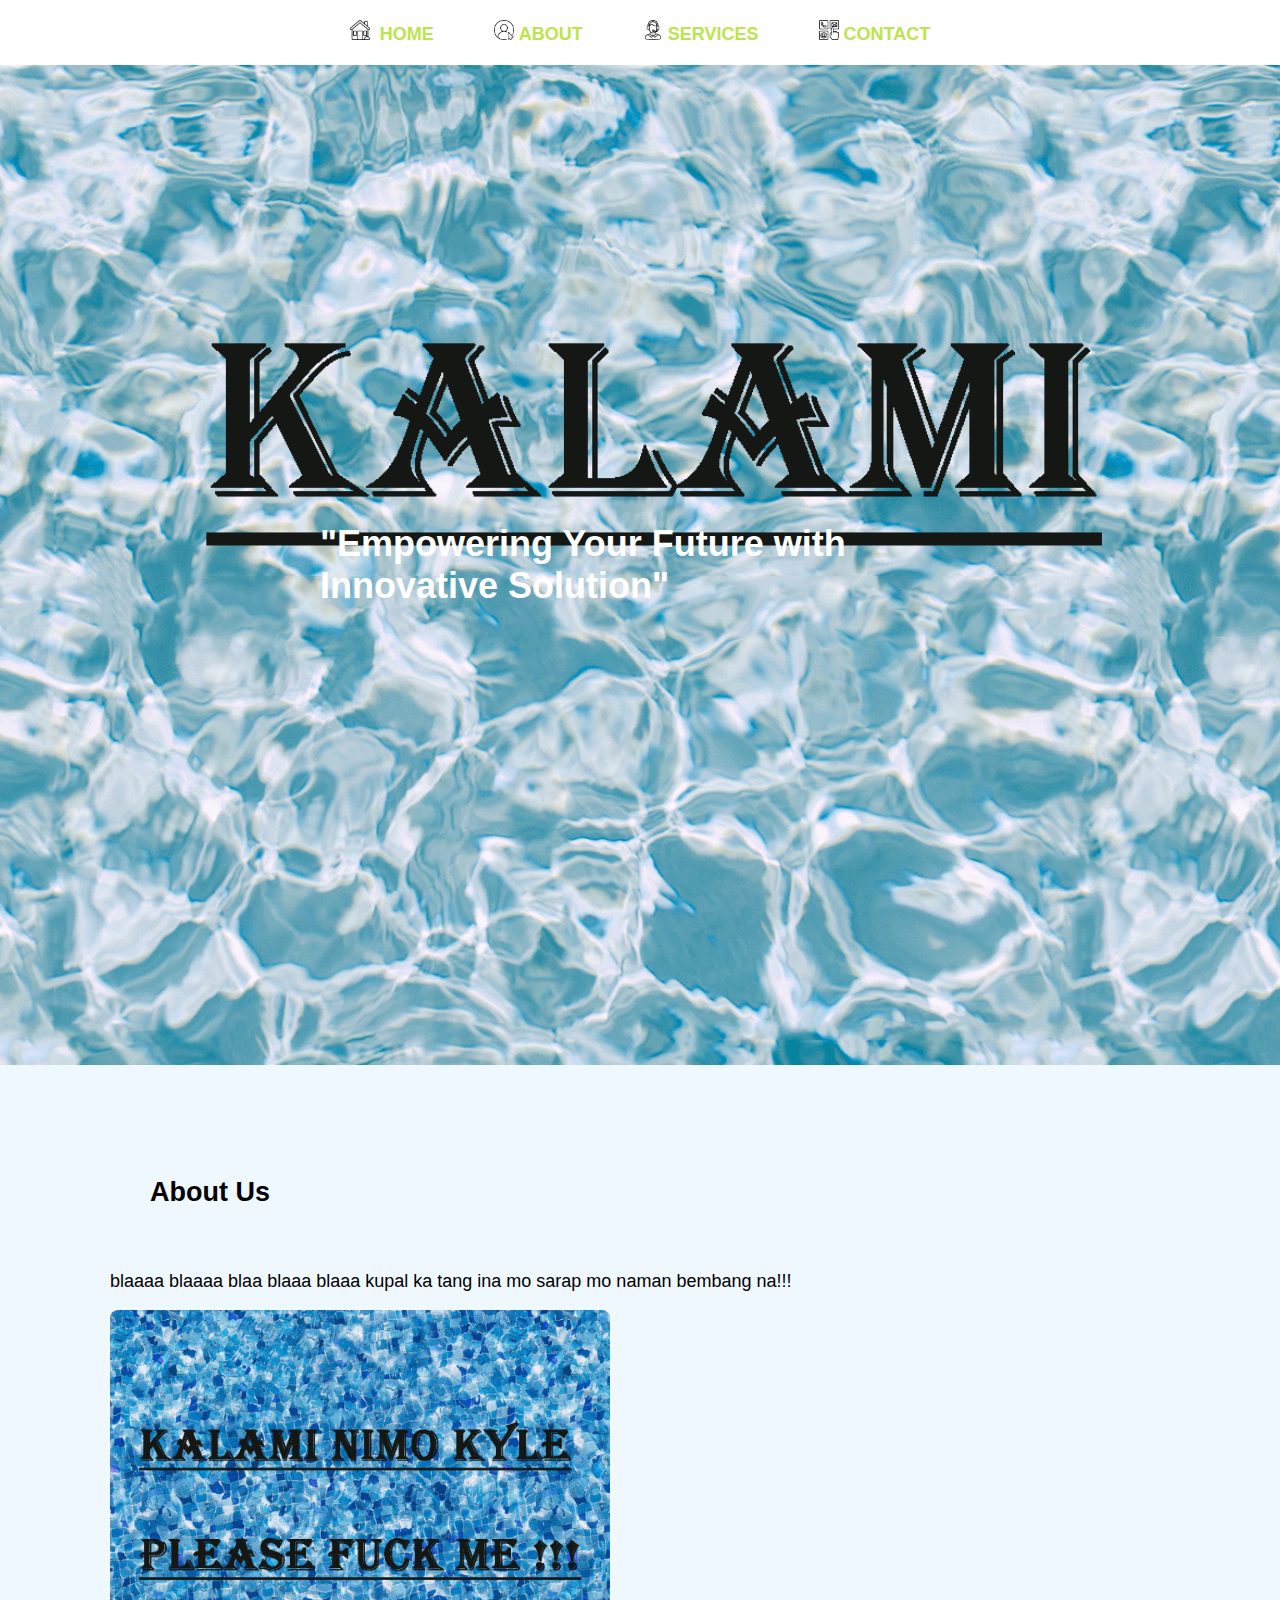
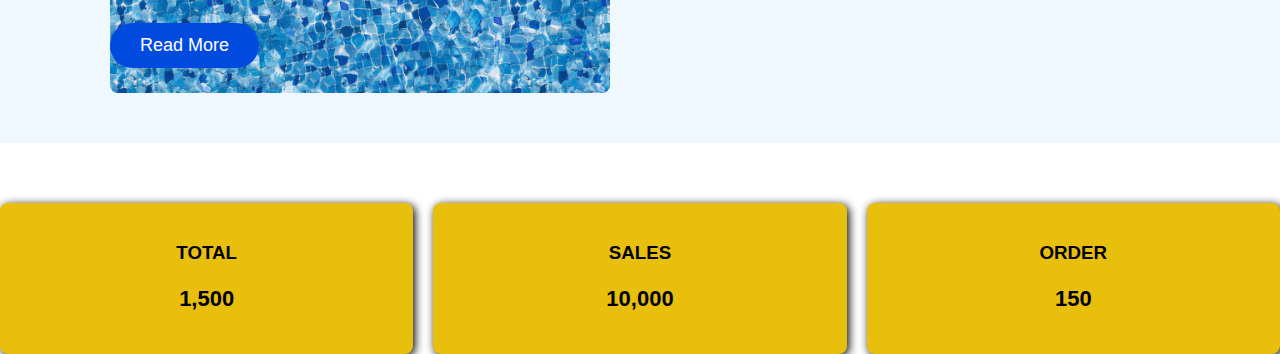
<file: index.html>
<html>
    <head>
        <title>My First Activity</title>
        <link rel="stylesheet" href="style.css">
    </head>
    <body>
        <nav class="menu">
            <ul>
            <li><a href="#index"><img class="icon" src="home.png" alt=""> HOME</a></li>
            <li><a href="#about"><img class="icon" src="about.png" alt="">ABOUT</a></li>
            <li><a href="services.html"><img class="icon" src="services.png" alt="">SERVICES</a></li>
            <li><a href="contact.html"><img class="icon" src="contact.png" alt="">CONTACT</a></li>
            </ul>
        </nav>
            <div class="banner" id="home">
                <div class="slogan">
                    "Empowering Your Future with 
                    Innovative Solution"
                </div>
            </div>
            <section id="about">
                <div class="content">
                <div class="text">
                    <h2>About Us</h2>
                    <p>
                        blaaaa blaaaa blaa blaaa  blaaa
                        kupal ka 
                        tang ina mo 
                        sarap mo naman
                        bembang na!!!
                    </p>
                    <img src="image3.png" alt="About Us Image">
                </div>
                </div>
                <button Class="btn">Read More</button>
            </section>

        <main class="kyle"></main>
        <section class="bitoy">
            <div class="ballesteros">
                <h3>TOTAL</h3>
                <p>1,500</p>
            </div>
            <div class="ballesteros">
                <h3>SALES</h3>
                <p>10,000</p>
            </div>
            <div class="ballesteros">
                <h3>ORDER</h3>
                <p>150</p>
            </div>

        </section>
        </main>
        <script src="script.js"></script>
    </body>
</html>
</file>
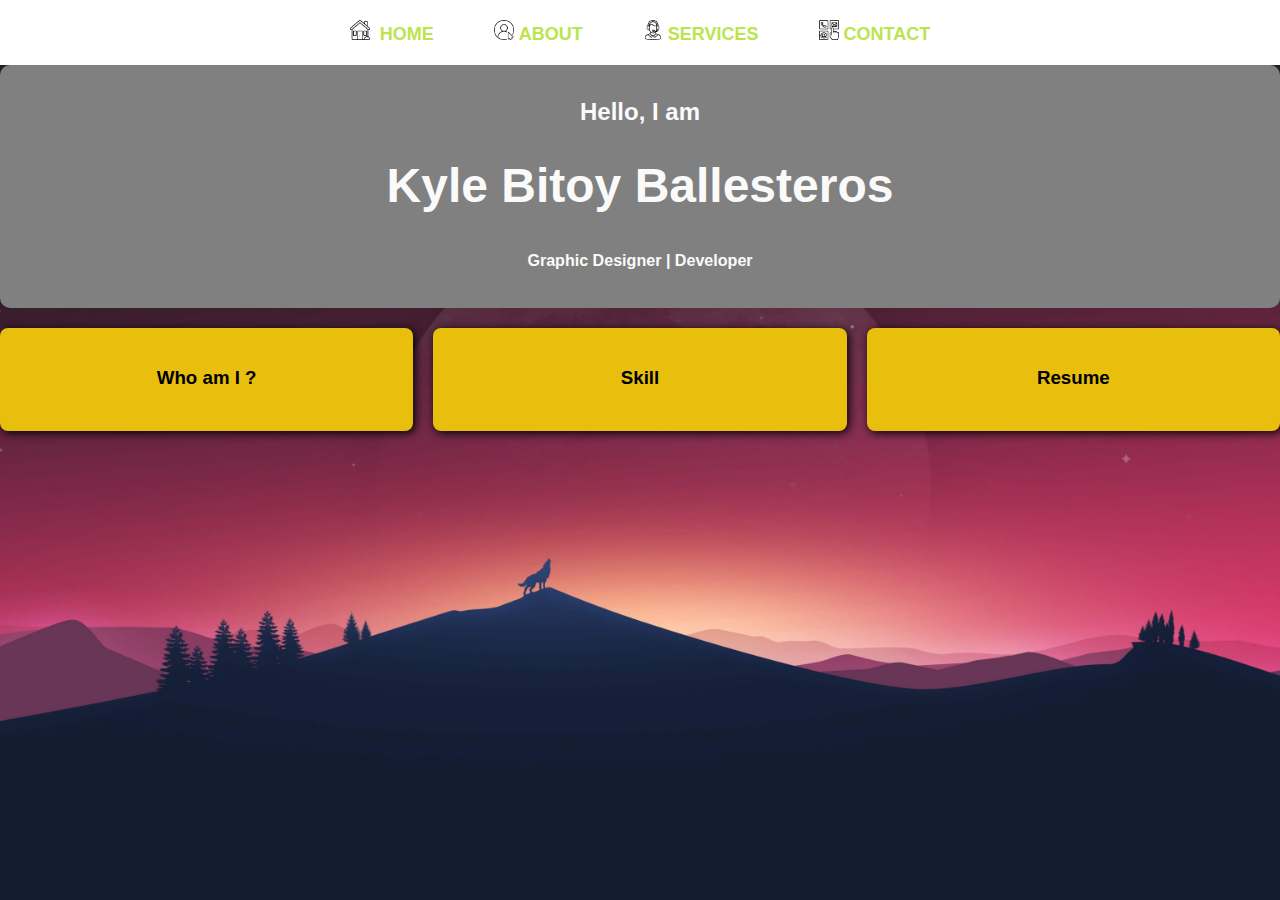
<file: about.html>
<html>
    <head>
        <title>My First Activity</title>
        <link rel="stylesheet" href="style.css">
    </head>
    <body>
        <nav class="menu">
            <ul>
            <li><a href="index.html"><img class="icon" src="home.png" alt=""> HOME</a></li>
            <li><a href="about.html"><img class="icon" src="about.png" alt="">ABOUT</a></li>
            <li><a href="services.html"><img class="icon" src="services.png" alt="">SERVICES</a></li>
            <li><a href="contact.html"><img class="icon" src="contact.png" alt="">CONTACT</a></li>
        </ul>
            </ul>
        </nav>
        <header class="header"> 
                <div class="header-content">
                    <h4 class="header-subtitle" >Hello, I am</h4>
                    <h1 class="header-title">Kyle Bitoy Ballesteros</h1>
                    <h6 class="header-mono" >Graphic Designer | Developer</h6>
                </div>
            </div>
        </header>
        <section class="bitoy">
            <div class="ballesteros">
                <h3>Who am I ?</h3>
                <p></p>
            </div>
            <div class="ballesteros">
                <h3>Skill</h3>
                <p></p>
            </div>
            <div class="ballesteros">
                <h3>Resume</h3>
                <p></p>
            </div>

        </section>
        </main>
        <script src="script.js"></script>
    </body>
</html>
        
        <script src="script.js"></script>
    </body>
</html>
</file>
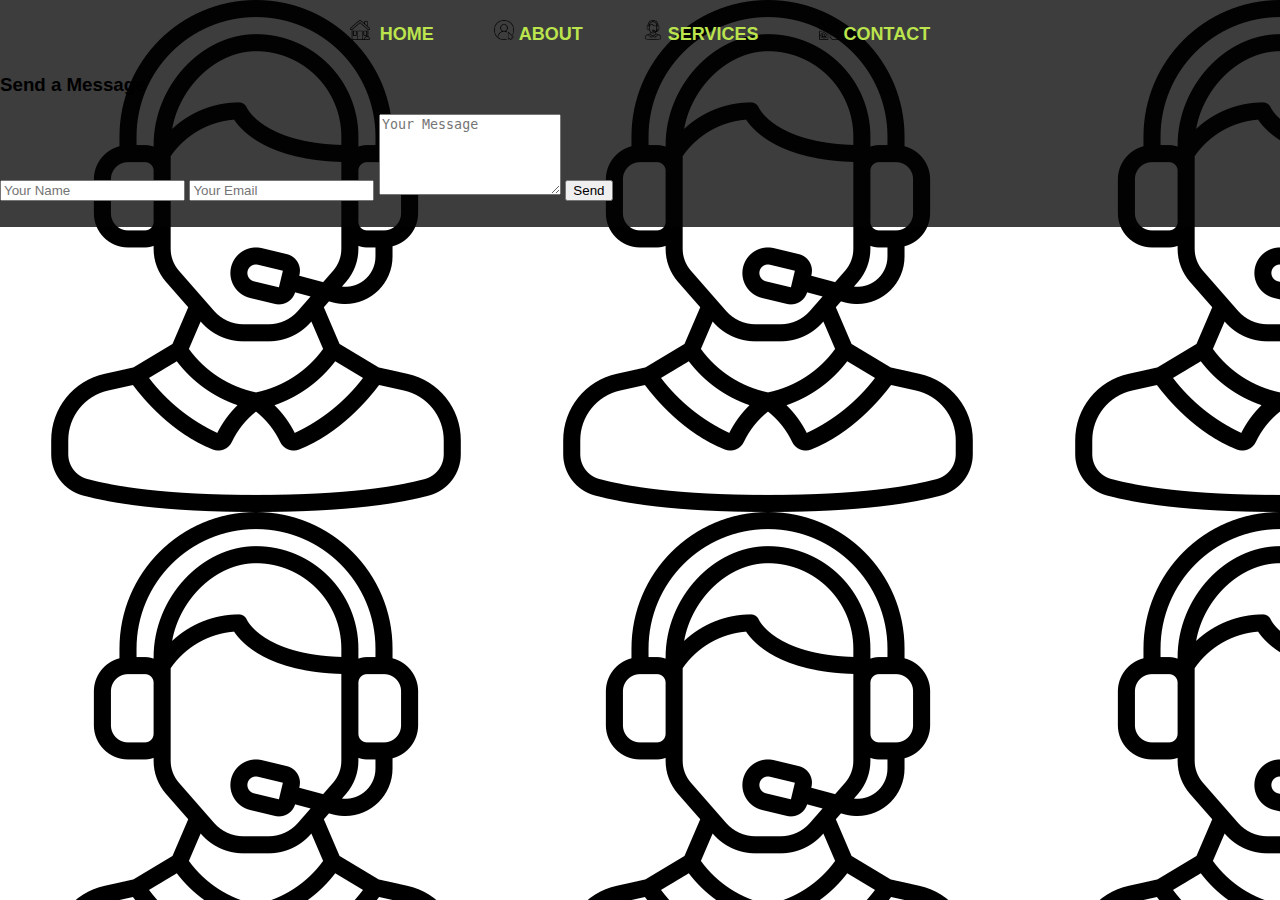
<file: contact.html>
<html>
    <head>
        <title>My First Activity</title>
        <link rel="stylesheet" href="style2.css">
    </head>
    <body>
        <nav class="menu">
            <ul>
                <li><a href="index.html"><img class="icon" src="home.png" alt=""> HOME</a></li>
                <li><a href="about.html"><img class="icon" src="about.png" alt="">ABOUT</a></li>
                <li><a href="services.html"><img class="icon" src="services.png" alt="">SERVICES</a></li>
                <li><a href="contact.html"><img class="icon" src="contact.png" alt="">CONTACT</a></li>
            </ul>
            <div class="contact-form-container">
                <h3 class="form-title">Send a Message</h3>
                <form class="contact-form" action="submit_form.php" method="POST">
                    <input type="text" class="input-field" placeholder="Your Name" required>
                    <input type="email" class="input-field" placeholder="Your Email" required>
                    <textarea class="input-field" placeholder="Your Message" rows="5" required></textarea>
                    <button type="submit" class="submit-btn">Send</button>
                </form>
            </div>

            
            
        
        <script src="script.js"></script>
    </body>
</html>
</file>
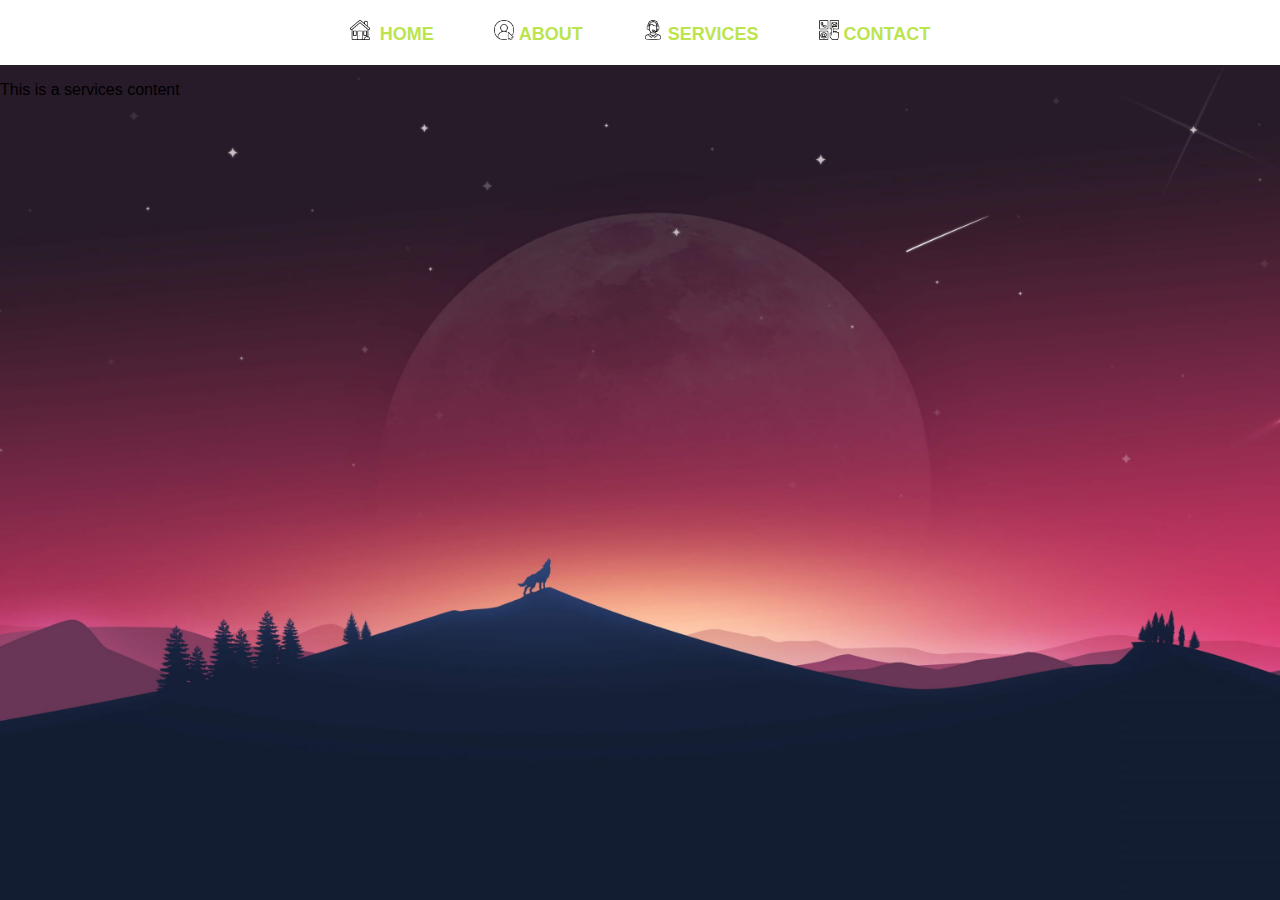
<file: services.html>
<html>
    <head>
        <title>My First Activity</title>
        <link rel="stylesheet" href="style.css">
    </head>
    <body>
        <nav class="menu">
            <ul>
                <li><a href="index.html"><img class="icon" src="home.png" alt=""> HOME</a></li>
                <li><a href="about.html"><img class="icon" src="about.png" alt="">ABOUT</a></li>
                <li><a href="services.html"><img class="icon" src="services.png" alt="">SERVICES</a></li>
                <li><a href="contact.html"><img class="icon" src="contact.png" alt="">CONTACT</a></li>
            </ul>
        </nav>
        <p>This is a services content</p>
        
        <script src="script.js"></script>
    </body>
</html>
</file>
<file: style.css>
body,ul{
    margin: 0;
    padding: 0;
}
body{
    font-family: Arial, Helvetica, sans-serif;
    width: 100%;
    height: 100vh;
    background-image: url(123113_background.jpg);
    background-position: center;
    background-repeat: no-repeat;
    background-size: cover;
}

.header-content{
    background-color:none

}
.menu {
    background-color: white;
    font-weight: 700;
    padding: 10px 0;
}
.menu ul{
    list-style-type: none;
    display: flex;
    justify-content: center;
}
.menu ul li a{
    text-decoration: none;
    color: rgb(187, 228, 77);
    font-size: 18px;
    transition:transform 0.3s ease, color 0.3s ease;
    display: inline-block;
    padding: 10px 15px;
}
.menu ul li a:hover{
    color: #080808;
    transform: translateY(-5px);

}
.menu a::after{
    content: '';
    position: absolute;
    left: 0%;
    bottom: -6px;
    width: 100%;
    height: 3px;
    background: rgb(206, 119, 209);
    border-radius: 5px;
    transform-origin: right;
    transform: scaleX(0);
    transition: 0.5s;
}
.menu a:hover::after{
    transform-origin: left;
    transform: scaleX(1);
}

.menu ul li{
    margin: 0 15px;
}
.banner{
    width: 100%;
    height: 1000px;
    background-size: cover;
    background-position: center;
    transition: background-image 1s ease-in-out;
    position: relative;
}
.slogan{
    position: absolute;
    top: 50%;
    left: 50%;
    transform: translate(-50%, -50%);
    color: white;
    font-size: 36px;
    font-weight: bold;
    text-shadow: 2px 2px 8px rgba (0, 0, 0, 0.7);
}
#about {
    padding: 50px 20px;
    background-color: #f0f8ff;
}
#about h2 {
    padding: 40px;
    background-color: -80px;
}
#about .content {
    display: flex;
    justify-content: space-between;
    align-items: center;
    flex-wrap: wrap;
}
#about .content .text {
    flex: 1; 
    margin-left: 90px;
    font-size: 18px;
    padding-right: 120px;
}

#about .content img {
    width: 100%;
    max-width: 500px;
    height: auto;
    border-radius: 8px;
    margin-right: 90px;
}

button.btn {
    background-color: #014ae0;
    color: white;
    padding: 12px 30px;
    font-size: 18px;
    border: none;
    border-radius: 30px;
    cursor: pointer;
    margin-top: -70;
    margin-left: 90px;
    transition: background-color 0.3s ease, transform 0.3s ease;
}
button.btn:hover {
    background-color: #0b66d2;
    transform: translateY(-5px);
}
button.btn {
    outline: none;
}
html {
    scroll-behavior: smooth;
}

.kyle{
    padding: 20px;
    width: calc(100%/250px);
}
header{
    background-color: gray;
    color: rgb(250, 250, 250);
    padding: 1px;
    text-align: center;
    font-size: 24px;
    border-radius: 10px;
}
.bitoy{
    display: flex;
    gap: 20px;
    margin-top: 20px;
}
.ballesteros{
    background-color: rgb(231, 191, 12);
    padding: 20px;
    border-radius: 8px;
    width: 600px;
    text-align: center;
    box-shadow: 2px 2px 10px rgb(0, 0, 1) ;
}
.bitoy h3{
    margin-bottom:5px;
}
.bitoy p{
    font-size: 22px;
    font-weight: bold;
}
.icon{
    width: 20px;
    height: auto;
    padding-right: 5px;
}
/* for tablet devices */
@media (max-width: 768px){
.menu ul {flex-direction: row;
}
.memu ul li {
    margin: 1px 0;
}
.ballesteros{
    width: 90%;
    margin: 0 auto;
}
.ballesteros h3 {
    font-size: 30px;
}
.ballesteros p {
    font-size: 22px;
}
.bitoy {
    flex-direction: column;
    align-items: center;
}
}

/* for mobile devices */
@media (max-width: 480px){
    .menu ul {
        padding-left: 0;
    }
    .memu ul li {
        font-size: 16px;
        padding: 8px 10px;

    }
    .ballesteros{
        width: 100%;
        padding: 20px;
    }
    .ballesteros h3 {
        font-size: 24px;
    }
    .ballesteros p {
        font-size: 18px;
    }

}
</file>
<file: style2.css>
body,ul{
    margin: 0;
    padding: 0;
}
body{
    font-family: Arial, Helvetica, sans-serif;
    background-image: url(services.png);
}
.menu {
    background-color: #030303c4;
    font-weight: 700;
    padding: 10px 0;
}
.menu ul{
    list-style-type: none;
    display: flex;
    justify-content: center;
}
.menu ul li a{
    text-decoration: none;
    color: rgb(187, 228, 77);
    font-size: 18px;
    transition:transform 0.3s ease, color 0.3s ease;
    display: inline-block;
    padding: 10px 15px;
}
.menu ul li a:hover{
    color: #faf7f7;
    transform: translateY(-5px);

}
.menu a::after{
    content: '';
    position: absolute;
    left: 0%;
    bottom: -6px;
    width: 100%;
    height: 3px;
    background: rgb(206, 119, 209);
    border-radius: 5px;
    transform-origin: right;
    transform: scaleX(0);
    transition: 0.5s;
}
.menu a:hover::after{
    transform-origin: left;
    transform: scaleX(1);
}

.menu ul li{
    margin: 0 15px;
}

.kyle{
    padding: 20px;
    width: calc(100%/250px);
}
header{
    background-color: gray;
    color: rgb(250, 250, 250);
    padding: 1px;
    text-align: center;
    font-size: 24px;
    border-radius: 10px;
}
.bitoy{
    display: flex;
    gap: 20px;
    margin-top: 20px;
}
.ballesteros{
    background-color: rgb(231, 191, 12);
    padding: 20px;
    border-radius: 8px;
    width: 600px;
    text-align: center;
    box-shadow: 2px 2px 10px rgb(0, 0, 1) ;
}
.bitoy h3{
    margin-bottom:5px;
}
.bitoy p{
    font-size: 22px;
    font-weight: bold;

}.icon{
    width: 20px;
    height: auto;
    padding-right: 5px;
}
</file>
